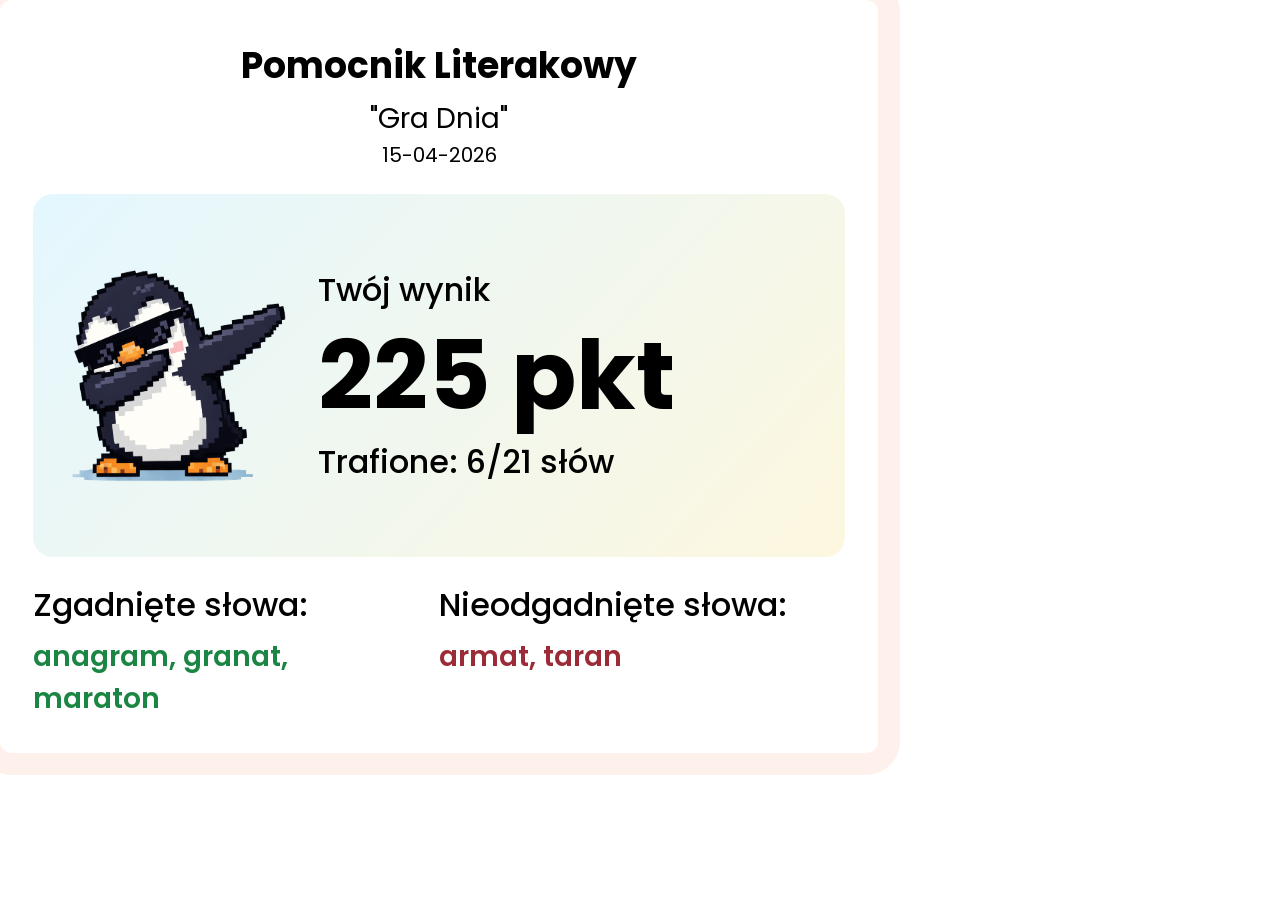
<file: shareImage.html>
<!DOCTYPE html>
<html lang="pl">
<head>
    <meta charset="UTF-8">
    <meta name="viewport" content="width=device-width, initial-scale=1.0">
    <link rel="stylesheet" href="https://fonts.googleapis.com/css2?family=Poppins:wght@400;500;600&display=swap" media="print" onload="this.media='all'">
    <title>Pomocnik Literakowy - Share Image</title>
    <style>
        * { box-sizing: border-box; margin: 0; padding: 0; font-kerning: none; font-variant-ligatures: none; font-feature-settings: "kern" 0, "liga" 0; }
        html, body { width: 878px; background: white; font-family: Poppins, system-ui, "Segoe UI", sans-serif; color: black; }
        body:not(.share-mode-full) #share-word-sections { display: none; }

        #share-image-root {
            width: 878px;
            padding: 33px;
            background: white;
            border-radius: 12px;
            outline: 22px #FEF1EB solid;
        }

        .share-header {
            width: 471px;
            margin: 0 auto 24px;
            text-align: center;
        }

        .share-header-title {
            height: 65px;
            line-height: 65px;
            font-size: 36px;
            font-weight: 700;
        }

        .share-header-subtitle {
            font-size: 28px;
            font-weight: 400;
        }

        .share-header-date {
            height: 30px;
            line-height: 30px;
            font-size: 20px;
            font-weight: 400;
        }

        .share-score-wrap {
            width: 100%;
            border-radius: 20px;
            margin-bottom: 24px;
            overflow: hidden;
            background: linear-gradient(133deg, #E4F7FF 0%, #FDF7DF 100%);
        }

        .share-score-table {
            width: 100%;
            height: 363px;
            border-collapse: collapse;
        }

        .share-score-img-cell {
            width: 285px;
            text-align: center;
            vertical-align: middle;
        }

        .share-score-img-cell img {
            width: 266px;
            height: 250px;
            display: block;
            margin: 0 auto;
        }

        .share-score-info-cell {
            vertical-align: middle;
            padding-right: 28px;
        }

        .share-score-label {
            font-size: 32px;
            font-weight: 500;
            margin-bottom: 14px;
        }

        .share-score-value {
            font-size: 96px;
            font-weight: 700;
            line-height: 1;
            margin-bottom: 14px;
        }

        .share-score-trafione {
            font-size: 32px;
            font-weight: 500;
        }

        #share-word-sections {
            width: 100%;
            border-collapse: collapse;
        }

        .share-word-cell {
            width: 50%;
            vertical-align: top;
            overflow: visible;
        }

        .share-word-cell-left {
            padding-right: 24px;
        }

        .share-word-heading {
            font-size: 32px;
            font-weight: 500;
            margin-bottom: 7px;
        }

        .share-word-list {
            font-size: 28px;
            font-weight: 600;
            word-break: break-word;
            white-space: normal;
            overflow: visible;
        }

        #share-guessed-words { color: #1B8543; }
        #share-missed-words  { color: #9C2B38; }
    </style>
</head>
<body class="share-mode-full">
    <div id="share-image-root">

        <!-- Header -->
        <div class="share-header">
            <div class="share-header-title">Pomocnik Literakowy</div>
            <div id="share-game-type" class="share-header-subtitle">"Gra Dnia"</div>
            <div id="share-date" class="share-header-date">15-04-2026</div>
        </div>

        <!-- Score card -->
        <div class="share-score-wrap">
            <table class="share-score-table">
                <tr>
                    <td class="share-score-img-cell">
                        <img id="share-image" src="pingwinDab.png" alt="" />
                    </td>
                    <td class="share-score-info-cell">
                        <div class="share-score-label">Twój wynik</div>
                        <div id="share-score" class="share-score-value">225 pkt</div>
                        <div class="share-score-trafione">Trafione: <span id="share-guessed-count">6</span>/<span id="share-total-count">21</span> słów</div>
                    </td>
                </tr>
            </table>
        </div>

        <!-- Word sections -->
        <table id="share-word-sections">
            <tr>
                <td class="share-word-cell share-word-cell-left">
                    <div class="share-word-heading">Zgadnięte słowa:</div>
                    <div id="share-guessed-words" class="share-word-list">anagram, granat, maraton</div>
                </td>
                <td class="share-word-cell">
                    <div class="share-word-heading">Nieodgadnięte słowa:</div>
                    <div id="share-missed-words" class="share-word-list">armat, taran</div>
                </td>
            </tr>
        </table>

    </div>
</body>
</html>
</file>
